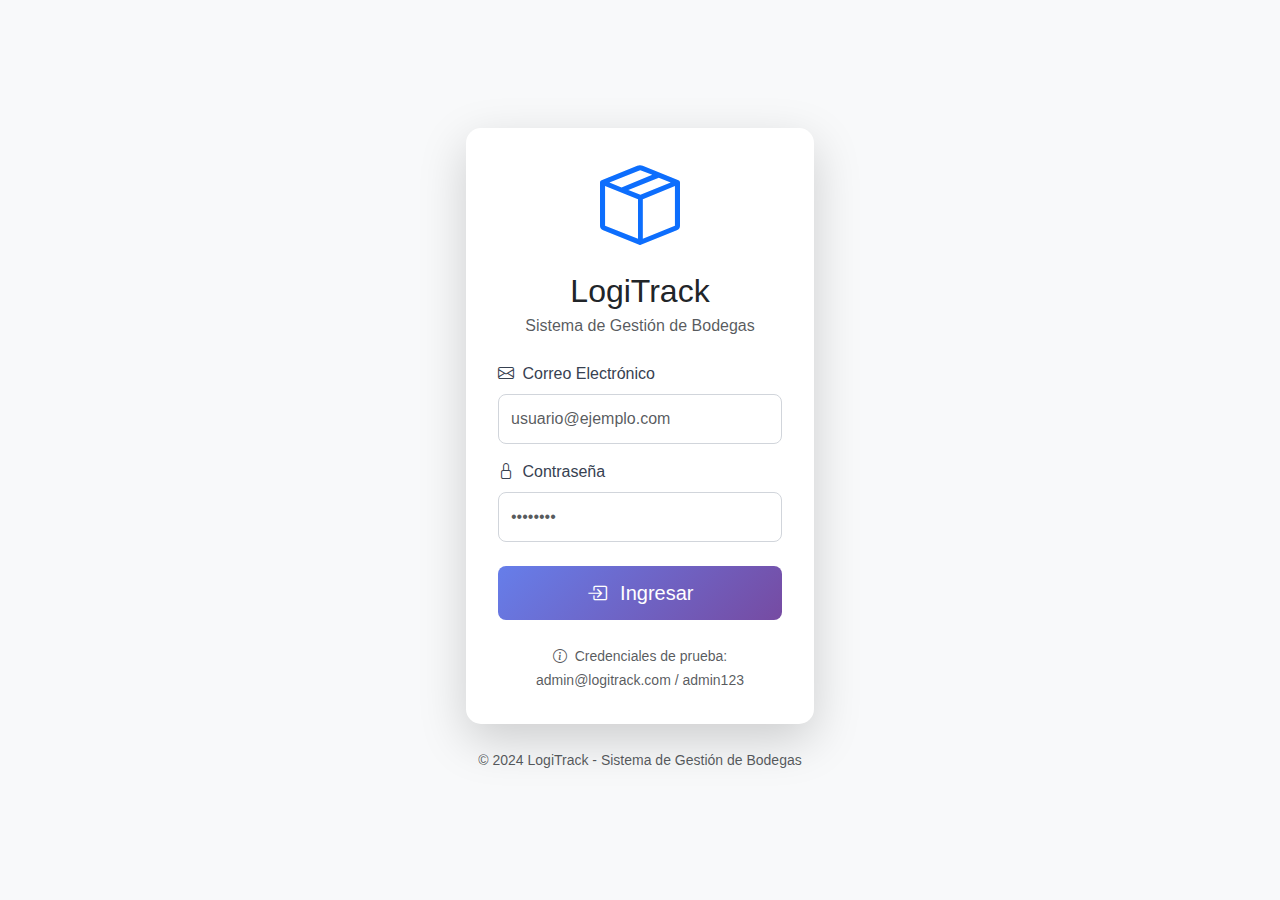
<file: logitrack-frontend/index.html>
<!DOCTYPE html>
<html lang="es">
<head>
    <meta charset="UTF-8">
    <meta name="viewport" content="width=device-width, initial-scale=1.0">
    <title>Login - LogiTrack</title>
    
    <!-- Bootstrap CSS -->
    <link href="https://cdn.jsdelivr.net/npm/bootstrap@5.3.0/dist/css/bootstrap.min.css" rel="stylesheet">
    
    <!-- Bootstrap Icons -->
    <link rel="stylesheet" href="https://cdn.jsdelivr.net/npm/bootstrap-icons@1.11.0/font/bootstrap-icons.css">
    
    <!-- Custom CSS -->
    <link rel="stylesheet" href="css/style.css">
</head>
<body>
    
    <!-- Contenedor principal de login -->
    <div class="container min-vh-100 d-flex align-items-center justify-content-center">
        <div class="row w-100">
            <div class="col-md-6 col-lg-4 mx-auto">
                
                <!-- Card de Login -->
                <div class="card shadow-lg">
                    <div class="card-body">
                        
                        <!-- Logo y título -->
                        <div class="text-center mb-4">
                            <i class="bi bi-box-seam display-1 text-primary"></i>
                            <h2 class="mt-3 mb-1">LogiTrack</h2>
                            <p class="text-muted">Sistema de Gestión de Bodegas</p>
                        </div>

                        <!-- Alerta de errores/éxito (oculta por defecto) -->
                        <div id="alertError" class="alert alert-danger d-none" role="alert" style="display: none;">
                            <span id="errorMessage"></span>
                        </div>

                        <!-- Formulario de login -->
                        <form id="loginForm">
                            
                            <!-- Campo Email -->
                            <div class="mb-3">
                                <label for="email" class="form-label">
                                    <i class="bi bi-envelope me-1"></i>
                                    Correo Electrónico
                                </label>
                                <input 
                                    type="email" 
                                    class="form-control" 
                                    id="email" 
                                    placeholder="usuario@ejemplo.com"
                                    required
                                    autocomplete="email">
                            </div>

                            <!-- Campo Contraseña -->
                            <div class="mb-4">
                                <label for="password" class="form-label">
                                    <i class="bi bi-lock me-1"></i>
                                    Contraseña
                                </label>
                                <input 
                                    type="password" 
                                    class="form-control" 
                                    id="password" 
                                    placeholder="••••••••"
                                    required
                                    autocomplete="current-password">
                            </div>

                            <!-- Botón de login -->
                            <div class="d-grid">
                                <button type="submit" id="btnLogin" class="btn btn-primary btn-lg">
                                    <i class="bi bi-box-arrow-in-right me-2"></i>
                                    Ingresar
                                </button>
                            </div>

                        </form>

                        <!-- Información adicional -->
                        <div class="text-center mt-4">
                            <small class="text-muted">
                                <i class="bi bi-info-circle me-1"></i>
                                Credenciales de prueba: admin@logitrack.com / admin123
                            </small>
                        </div>

                    </div>
                </div>

                <!-- Footer -->
                <div class="text-center mt-4">
                    <small class="text-muted">
                        © 2024 LogiTrack - Sistema de Gestión de Bodegas
                    </small>
                </div>

            </div>
        </div>
    </div>

    <!-- Bootstrap JS -->
    <script src="https://cdn.jsdelivr.net/npm/bootstrap@5.3.0/dist/js/bootstrap.bundle.min.js"></script>
    
    <!-- API y funciones de autenticación -->
    <script src="js/api.js"></script>
    <script src="js/auth.js"></script>

</body>
</html>
</file>
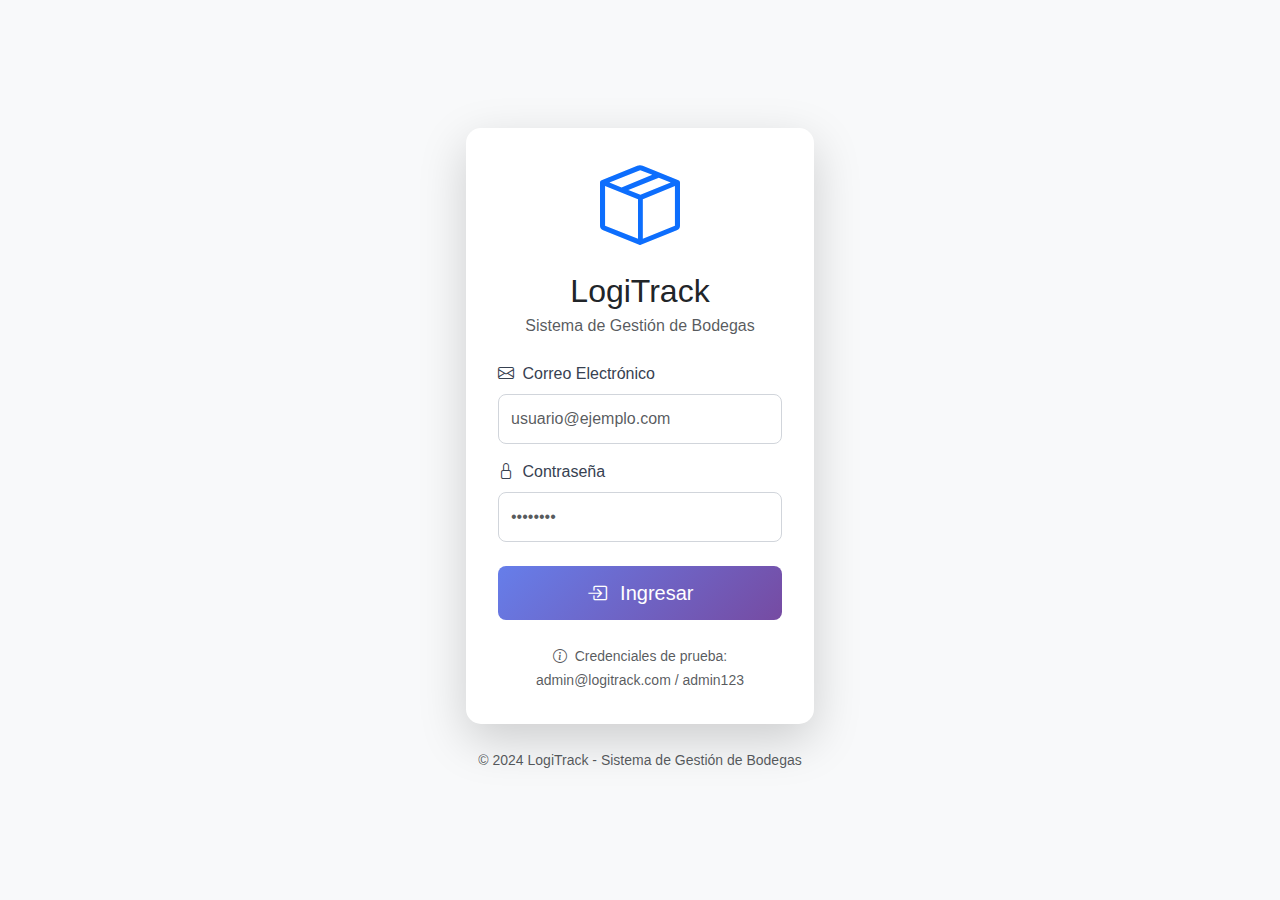
<file: logitrack-frontend/bodegas.html>
<!DOCTYPE html>
<html lang="es">
<head>
    <meta charset="UTF-8">
    <meta name="viewport" content="width=device-width, initial-scale=1.0">
    <title>Bodegas - LogiTrack</title>
    
    <!-- Bootstrap CSS -->
    <link href="https://cdn.jsdelivr.net/npm/bootstrap@5.3.0/dist/css/bootstrap.min.css" rel="stylesheet">
    
    <!-- Bootstrap Icons -->
    <link rel="stylesheet" href="https://cdn.jsdelivr.net/npm/bootstrap-icons@1.11.0/font/bootstrap-icons.css">
    
    <!-- Custom CSS -->
    <link rel="stylesheet" href="css/style.css">
</head>
<body>

    <!-- Navbar -->
    <nav class="navbar navbar-expand-lg navbar-dark">
        <div class="container-fluid">
            <a class="navbar-brand" href="dashboard.html">
                <i class="bi bi-box-seam me-2"></i>
                LogiTrack
            </a>
            <button class="navbar-toggler" type="button" data-bs-toggle="collapse" data-bs-target="#navbarNav">
                <span class="navbar-toggler-icon"></span>
            </button>
            <div class="collapse navbar-collapse" id="navbarNav">
                <ul class="navbar-nav me-auto">
                    <li class="nav-item">
                        <a class="nav-link" href="dashboard.html">
                            <i class="bi bi-speedometer2 me-1"></i>Dashboard
                        </a>
                    </li>
                    <li class="nav-item">
                        <a class="nav-link" href="bodegas.html">
                            <i class="bi bi-building me-1"></i>Bodegas
                        </a>
                    </li>
                    <li class="nav-item">
                        <a class="nav-link" href="productos.html">
                            <i class="bi bi-box me-1"></i>Productos
                        </a>
                    </li>
                    <li class="nav-item">
                        <a class="nav-link" href="movimientos.html">
                            <i class="bi bi-arrow-left-right me-1"></i>Movimientos
                        </a>
                    </li>
                </ul>
                <ul class="navbar-nav">
                    <li class="nav-item dropdown">
                        <a class="nav-link dropdown-toggle" href="#" role="button" data-bs-toggle="dropdown">
                            <i class="bi bi-person-circle me-1"></i>
                            <span id="userName">Usuario</span>
                        </a>
                        <ul class="dropdown-menu dropdown-menu-end">
                            <li>
                                <span class="dropdown-item-text">
                                    <small class="text-muted" id="userEmail">usuario@ejemplo.com</small>
                                </span>
                            </li>
                            <li><hr class="dropdown-divider"></li>
                            <li>
                                <a class="dropdown-item text-danger" href="#" onclick="logout()">
                                    <i class="bi bi-box-arrow-right me-2"></i>Cerrar Sesión
                                </a>
                            </li>
                        </ul>
                    </li>
                </ul>
            </div>
        </div>
    </nav>

    <!-- Contenido principal -->
    <div class="container-fluid mt-4">
        
        <!-- Encabezado -->
        <div class="row mb-4">
            <div class="col-md-6">
                <h2 class="mb-1">
                    <i class="bi bi-building me-2"></i>
                    Gestión de Bodegas
                </h2>
                <p class="text-muted">Administra las bodegas del sistema</p>
            </div>
            <div class="col-md-6 text-md-end">
                <button class="btn btn-primary" data-bs-toggle="modal" data-bs-target="#modalBodega" onclick="openCreateModal()">
                    <i class="bi bi-plus-circle me-2"></i>
                    Nueva Bodega
                </button>
            </div>
        </div>

        <!-- Contenedor de alertas -->
        <div id="alertContainer"></div>

        <!-- Tabla de bodegas -->
        <div class="row">
            <div class="col-12">
                <div class="table-container">
                    <div id="tableContainer">
                        <!-- Se llenará con JavaScript -->
                    </div>
                </div>
            </div>
        </div>

    </div>

    <!-- Modal para Crear/Editar Bodega -->
    <div class="modal fade" id="modalBodega" tabindex="-1">
        <div class="modal-dialog">
            <div class="modal-content">
                <div class="modal-header">
                    <h5 class="modal-title" id="modalTitle">
                        <i class="bi bi-building me-2"></i>
                        Nueva Bodega
                    </h5>
                    <button type="button" class="btn-close btn-close-white" data-bs-dismiss="modal"></button>
                </div>
                <div class="modal-body">
                    <form id="formBodega">
                        <input type="hidden" id="bodegaId">
                        
                        <!-- Nombre -->
                        <div class="mb-3">
                            <label for="nombre" class="form-label">Nombre *</label>
                            <input type="text" class="form-control" id="nombre" required placeholder="Ej: Bodega Principal">
                        </div>

                        <!-- Ubicación -->
                        <div class="mb-3">
                            <label for="ubicacion" class="form-label">Ubicación *</label>
                            <input type="text" class="form-control" id="ubicacion" required placeholder="Ej: Calle 123 #45-67">
                        </div>

                        <!-- Capacidad Máxima -->
                        <div class="mb-3">
                            <label for="capacidadMaxima" class="form-label">Capacidad Máxima *</label>
                            <input type="number" class="form-control" id="capacidadMaxima" required min="1" placeholder="Ej: 1000">
                            <small class="text-muted">Cantidad máxima de productos</small>
                        </div>

                        <!-- Descripción -->
                        <div class="mb-3">
                            <label for="descripcion" class="form-label">Descripción</label>
                            <textarea class="form-control" id="descripcion" rows="3" placeholder="Descripción de la bodega (opcional)"></textarea>
                        </div>

                        <!-- Estado (solo en edición) -->
                        <div class="mb-3" id="estadoContainer" style="display: none;">
                            <label for="activo" class="form-label">Estado</label>
                            <select class="form-select" id="activo">
                                <option value="true">Activo</option>
                                <option value="false">Inactivo</option>
                            </select>
                        </div>

                    </form>
                </div>
                <div class="modal-footer">
                    <button type="button" class="btn btn-secondary" data-bs-dismiss="modal">
                        <i class="bi bi-x-circle me-2"></i>
                        Cancelar
                    </button>
                    <button type="button" class="btn btn-primary" id="btnGuardar" onclick="saveBodega()">
                        <i class="bi bi-check-circle me-2"></i>
                        Guardar
                    </button>
                </div>
            </div>
        </div>
    </div>

    <!-- Bootstrap JS -->
    <script src="https://cdn.jsdelivr.net/npm/bootstrap@5.3.0/dist/js/bootstrap.bundle.min.js"></script>
    
    <!-- Scripts personalizados -->
    <script src="js/api.js"></script>
    <script src="js/main.js"></script>
    
    <!-- Script de bodegas -->
    <script>
        // ============================================
        // BODEGAS - LÓGICA PRINCIPAL
        // ============================================

        let modalBodega;
        let editingId = null;

        document.addEventListener('DOMContentLoaded', () => {
            // Inicializar modal
            modalBodega = new bootstrap.Modal(document.getElementById('modalBodega'));
            
            // Cargar bodegas
            loadBodegas();
        });

        // ============================================
        // CARGAR BODEGAS
        // ============================================

        async function loadBodegas() {
            const container = document.getElementById('tableContainer');
            
            try {
                showLoading('tableContainer');
                
                const bodegas = await bodegasAPI.getAll();
                
                if (bodegas.length === 0) {
                    showNoData('tableContainer', 'No hay bodegas registradas');
                    return;
                }

                let html = `
                    <div class="table-responsive">
                        <table class="table table-hover">
                            <thead>
                                <tr>
                                    <th>ID</th>
                                    <th>Nombre</th>
                                    <th>Ubicación</th>
                                    <th>Capacidad</th>
                                    <th>Descripción</th>
                                    <th>Estado</th>
                                    <th>Acciones</th>
                                </tr>
                            </thead>
                            <tbody>
                `;

                bodegas.forEach(bodega => {
                    html += `
                        <tr>
                            <td><strong>#${bodega.id}</strong></td>
                            <td><strong>${bodega.nombre}</strong></td>
                            <td><small>${bodega.ubicacion}</small></td>
                            <td>${formatNumber(bodega.capacidadMaxima)}</td>
                            <td><small>${truncateText(bodega.descripcion || 'Sin descripción', 50)}</small></td>
                            <td>
                                ${bodega.activo 
                                    ? '<span class="badge badge-success">Activo</span>' 
                                    : '<span class="badge badge-danger">Inactivo</span>'}
                            </td>
                            <td>
                                <button class="btn btn-sm btn-info" onclick="openEditModal(${bodega.id})" title="Editar">
                                    <i class="bi bi-pencil"></i>
                                </button>
                                <button class="btn btn-sm btn-danger" onclick="deleteBodega(${bodega.id}, '${bodega.nombre}')" title="Eliminar">
                                    <i class="bi bi-trash"></i>
                                </button>
                            </td>
                        </tr>
                    `;
                });

                html += `
                            </tbody>
                        </table>
                    </div>
                `;

                container.innerHTML = html;

            } catch (error) {
                console.error('Error cargando bodegas:', error);
                showErrorAlert('Error al cargar las bodegas');
            }
        }

        // ============================================
        // ABRIR MODAL CREAR
        // ============================================

        function openCreateModal() {
            editingId = null;
            document.getElementById('modalTitle').innerHTML = '<i class="bi bi-building me-2"></i>Nueva Bodega';
            document.getElementById('formBodega').reset();
            document.getElementById('bodegaId').value = '';
            document.getElementById('estadoContainer').style.display = 'none';
        }

        // ============================================
        // ABRIR MODAL EDITAR
        // ============================================

        async function openEditModal(id) {
            try {
                editingId = id;
                
                const bodega = await bodegasAPI.getById(id);
                
                document.getElementById('modalTitle').innerHTML = '<i class="bi bi-pencil me-2"></i>Editar Bodega';
                document.getElementById('bodegaId').value = bodega.id;
                document.getElementById('nombre').value = bodega.nombre;
                document.getElementById('ubicacion').value = bodega.ubicacion;
                document.getElementById('capacidadMaxima').value = bodega.capacidadMaxima;
                document.getElementById('descripcion').value = bodega.descripcion || '';
                document.getElementById('activo').value = bodega.activo.toString();
                document.getElementById('estadoContainer').style.display = 'block';
                
                modalBodega.show();
                
            } catch (error) {
                console.error('Error cargando bodega:', error);
                showErrorAlert('Error al cargar la bodega');
            }
        }

        // ============================================
        // GUARDAR BODEGA
        // ============================================

        async function saveBodega() {
            const form = document.getElementById('formBodega');
            
            if (!form.checkValidity()) {
                form.reportValidity();
                return;
            }

            const bodega = {
                nombre: document.getElementById('nombre').value.trim(),
                ubicacion: document.getElementById('ubicacion').value.trim(),
                capacidadMaxima: parseInt(document.getElementById('capacidadMaxima').value),
                descripcion: document.getElementById('descripcion').value.trim() || null,
                activo: editingId ? document.getElementById('activo').value === 'true' : true
            };

            try {
                showButtonLoading('btnGuardar', 'Guardando...');

                if (editingId) {
                    await bodegasAPI.update(editingId, bodega);
                    showSuccessAlert('Bodega actualizada exitosamente');
                } else {
                    await bodegasAPI.create(bodega);
                    showSuccessAlert('Bodega creada exitosamente');
                }

                modalBodega.hide();
                form.reset();
                await loadBodegas();

            } catch (error) {
                console.error('Error guardando bodega:', error);
                showErrorAlert(error.message || 'Error al guardar la bodega');
            } finally {
                hideButtonLoading('btnGuardar');
            }
        }

        // ============================================
        // ELIMINAR BODEGA
        // ============================================

        async function deleteBodega(id, nombre) {
            if (!confirmDelete(nombre)) {
                return;
            }

            try {
                await bodegasAPI.delete(id);
                showSuccessAlert('Bodega eliminada exitosamente');
                await loadBodegas();
                
            } catch (error) {
                console.error('Error eliminando bodega:', error);
                showErrorAlert(error.message || 'Error al eliminar la bodega');
            }
        }

    </script>

</body>
</html>
</file>
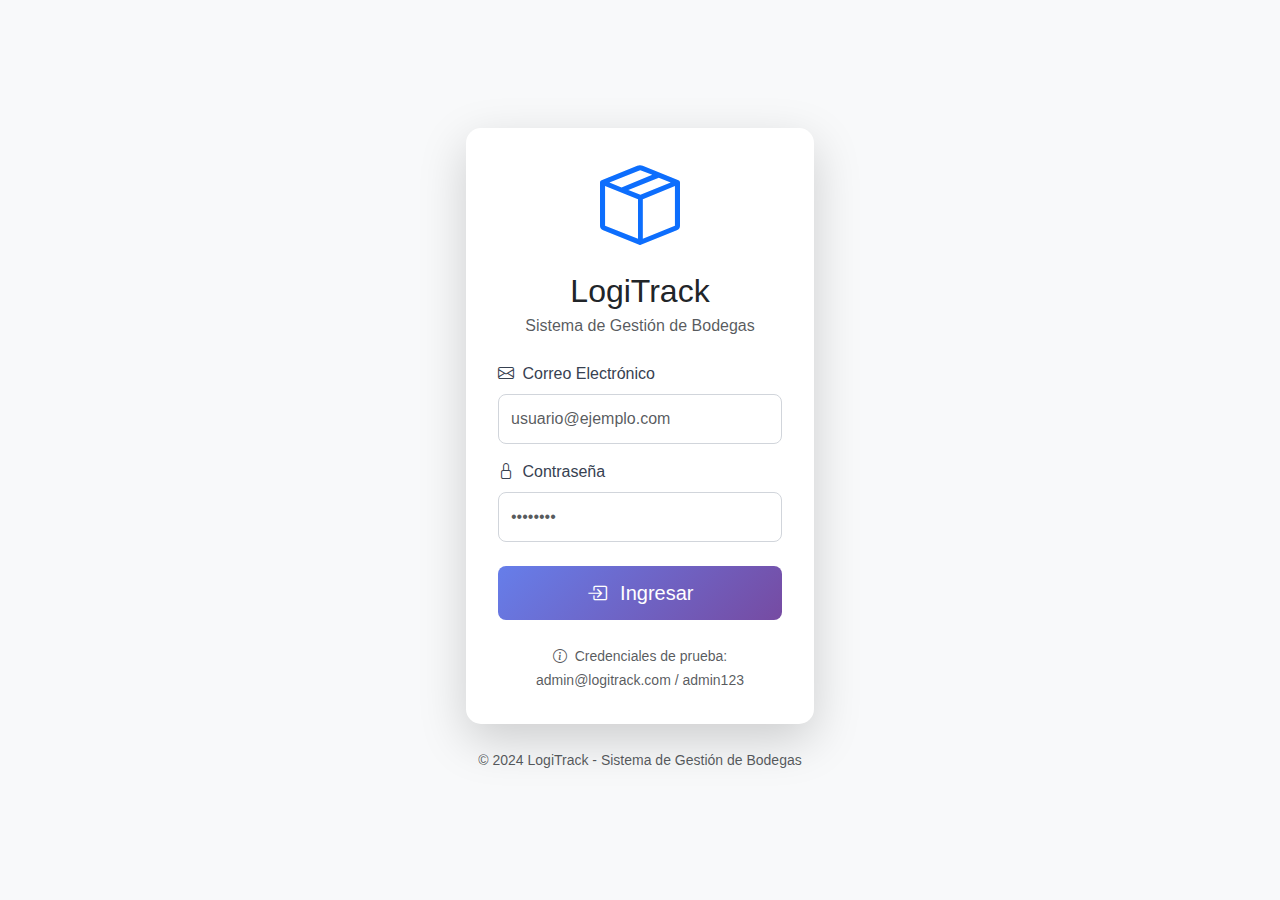
<file: logitrack-frontend/dashboard.html>
<!DOCTYPE html>
<html lang="es">
<head>
    <meta charset="UTF-8">
    <meta name="viewport" content="width=device-width, initial-scale=1.0">
    <title>Dashboard - LogiTrack</title>
    
    <!-- Bootstrap CSS -->
    <link href="https://cdn.jsdelivr.net/npm/bootstrap@5.3.0/dist/css/bootstrap.min.css" rel="stylesheet">
    
    <!-- Bootstrap Icons -->
    <link rel="stylesheet" href="https://cdn.jsdelivr.net/npm/bootstrap-icons@1.11.0/font/bootstrap-icons.css">
    
    <!-- Custom CSS -->
    <link rel="stylesheet" href="css/style.css">
</head>
<body>

    <!-- Navbar -->
    <nav class="navbar navbar-expand-lg navbar-dark">
        <div class="container-fluid">
            <!-- Logo -->
            <a class="navbar-brand" href="dashboard.html">
                <i class="bi bi-box-seam me-2"></i>
                LogiTrack
            </a>

            <!-- Botón para móvil -->
            <button class="navbar-toggler" type="button" data-bs-toggle="collapse" data-bs-target="#navbarNav">
                <span class="navbar-toggler-icon"></span>
            </button>

            <!-- Links de navegación -->
            <div class="collapse navbar-collapse" id="navbarNav">
                <ul class="navbar-nav me-auto">
                    <li class="nav-item">
                        <a class="nav-link" href="dashboard.html">
                            <i class="bi bi-speedometer2 me-1"></i>Dashboard
                        </a>
                    </li>
                    <li class="nav-item">
                        <a class="nav-link" href="bodegas.html">
                            <i class="bi bi-building me-1"></i>Bodegas
                        </a>
                    </li>
                    <li class="nav-item">
                        <a class="nav-link" href="productos.html">
                            <i class="bi bi-box me-1"></i>Productos
                        </a>
                    </li>
                    <li class="nav-item">
                        <a class="nav-link" href="movimientos.html">
                            <i class="bi bi-arrow-left-right me-1"></i>Movimientos
                        </a>
                    </li>
                </ul>

                <!-- Usuario y logout -->
                <ul class="navbar-nav">
                    <li class="nav-item dropdown">
                        <a class="nav-link dropdown-toggle" href="#" role="button" data-bs-toggle="dropdown">
                            <i class="bi bi-person-circle me-1"></i>
                            <span id="userName">Usuario</span>
                        </a>
                        <ul class="dropdown-menu dropdown-menu-end">
                            <li>
                                <span class="dropdown-item-text">
                                    <small class="text-muted" id="userEmail">usuario@ejemplo.com</small>
                                </span>
                            </li>
                            <li><hr class="dropdown-divider"></li>
                            <li>
                                <a class="dropdown-item text-danger" href="#" onclick="logout()">
                                    <i class="bi bi-box-arrow-right me-2"></i>Cerrar Sesión
                                </a>
                            </li>
                        </ul>
                    </li>
                </ul>
            </div>
        </div>
    </nav>

    <!-- Contenido principal -->
    <div class="container-fluid mt-4">
        
        <!-- Encabezado -->
        <div class="row mb-4">
            <div class="col-12">
                <h2 class="mb-1">
                    <i class="bi bi-speedometer2 me-2"></i>
                    Dashboard
                </h2>
                <p class="text-muted">Resumen general del sistema</p>
            </div>
        </div>

        <!-- Contenedor de alertas -->
        <div id="alertContainer"></div>

        <!-- Cards de estadísticas -->
        <div class="row">
            
            <!-- Total Bodegas -->
            <div class="col-md-6 col-lg-3 mb-4">
                <div class="stat-card">
                    <div class="d-flex justify-content-between align-items-start">
                        <div>
                            <p class="mb-1">Total Bodegas</p>
                            <h3 class="text-primary" id="totalBodegas">
                                <span class="spinner-border spinner-border-sm"></span>
                            </h3>
                            <small class="text-muted">Bodegas registradas</small>
                        </div>
                        <i class="bi bi-building text-primary"></i>
                    </div>
                </div>
            </div>

            <!-- Total Productos -->
            <div class="col-md-6 col-lg-3 mb-4">
                <div class="stat-card" style="border-left-color: var(--success-color);">
                    <div class="d-flex justify-content-between align-items-start">
                        <div>
                            <p class="mb-1">Total Productos</p>
                            <h3 class="text-success" id="totalProductos">
                                <span class="spinner-border spinner-border-sm"></span>
                            </h3>
                            <small class="text-muted">Productos en catálogo</small>
                        </div>
                        <i class="bi bi-box text-success"></i>
                    </div>
                </div>
            </div>

            <!-- Stock Bajo -->
            <div class="col-md-6 col-lg-3 mb-4">
                <div class="stat-card" style="border-left-color: var(--warning-color);">
                    <div class="d-flex justify-content-between align-items-start">
                        <div>
                            <p class="mb-1">Stock Bajo</p>
                            <h3 class="text-warning" id="stockBajo">
                                <span class="spinner-border spinner-border-sm"></span>
                            </h3>
                            <small class="text-muted">Productos con poco stock</small>
                        </div>
                        <i class="bi bi-exclamation-triangle text-warning"></i>
                    </div>
                </div>
            </div>

            <!-- Total Movimientos -->
            <div class="col-md-6 col-lg-3 mb-4">
                <div class="stat-card" style="border-left-color: var(--info-color);">
                    <div class="d-flex justify-content-between align-items-start">
                        <div>
                            <p class="mb-1">Movimientos Hoy</p>
                            <h3 class="text-info" id="movimientosHoy">
                                <span class="spinner-border spinner-border-sm"></span>
                            </h3>
                            <small class="text-muted">Entradas y salidas</small>
                        </div>
                        <i class="bi bi-arrow-left-right text-info"></i>
                    </div>
                </div>
            </div>

        </div>

        <!-- Últimos movimientos -->
        <div class="row mt-4">
            <div class="col-12">
                <div class="table-container">
                    <div class="d-flex justify-content-between align-items-center mb-3">
                        <h5 class="mb-0">
                            <i class="bi bi-clock-history me-2"></i>
                            Últimos Movimientos
                        </h5>
                        <a href="movimientos.html" class="btn btn-sm btn-primary">
                            Ver todos
                            <i class="bi bi-arrow-right ms-1"></i>
                        </a>
                    </div>

                    <!-- Tabla de movimientos -->
                    <div id="tableContainer">
                        <!-- Se llenará con JavaScript -->
                    </div>
                </div>
            </div>
        </div>

        <!-- Productos con stock bajo -->
        <div class="row mt-4 mb-4">
            <div class="col-12">
                <div class="table-container">
                    <div class="d-flex justify-content-between align-items-center mb-3">
                        <h5 class="mb-0">
                            <i class="bi bi-exclamation-triangle me-2"></i>
                            Productos con Stock Bajo
                        </h5>
                        <a href="productos.html" class="btn btn-sm btn-warning">
                            Ver todos
                            <i class="bi bi-arrow-right ms-1"></i>
                        </a>
                    </div>

                    <!-- Tabla de productos -->
                    <div id="stockBajoContainer">
                        <!-- Se llenará con JavaScript -->
                    </div>
                </div>
            </div>
        </div>

    </div>

    <!-- Bootstrap JS -->
    <script src="https://cdn.jsdelivr.net/npm/bootstrap@5.3.0/dist/js/bootstrap.bundle.min.js"></script>
    
    <!-- Scripts personalizados -->
    <script src="js/api.js"></script>
    <script src="js/main.js"></script>
    
    <!-- Script del dashboard -->
    <script>
    // ============================================
    // DASHBOARD - LÓGICA PRINCIPAL
    // ============================================

    document.addEventListener('DOMContentLoaded', async () => {
        
        // Cargar estadísticas
        await loadStats();
        
        // Cargar últimos movimientos
        await loadRecentMovements();
        
        // Cargar productos con stock bajo
        await loadLowStock();
    });

    // ============================================
    // CARGAR ESTADÍSTICAS
    // ============================================

    async function loadStats() {
        try {
            // Cargar bodegas
            const bodegas = await bodegasAPI.getAll();
            document.getElementById('totalBodegas').textContent = bodegas.length;

            // Cargar productos
            const productos = await productosAPI.getAll();
            document.getElementById('totalProductos').textContent = productos.length;

            // Cargar productos con stock bajo (stock <= 50)
            const stockBajo = productos.filter(p => p.stock <= 50);
            document.getElementById('stockBajo').textContent = stockBajo.length;

            // Cargar movimientos (todos por ahora)
            const movimientos = await movimientosAPI.getAll();
            document.getElementById('movimientosHoy').textContent = movimientos.length;

        } catch (error) {
            console.error('Error cargando estadísticas:', error);
            document.getElementById('totalBodegas').textContent = '0';
            document.getElementById('totalProductos').textContent = '0';
            document.getElementById('stockBajo').textContent = '0';
            document.getElementById('movimientosHoy').textContent = '0';
        }
    }

    // ============================================
    // CARGAR ÚLTIMOS MOVIMIENTOS
    // ============================================

    async function loadRecentMovements() {
        const container = document.getElementById('tableContainer');
        
        try {
            const movimientos = await movimientosAPI.getAll();
            
            if (movimientos.length === 0) {
                showNoData('tableContainer', 'No hay movimientos registrados');
                return;
            }

            // Mostrar solo los últimos 5
            const ultimos = movimientos.slice(0, 5);

            let html = `
                <div class="table-responsive">
                    <table class="table table-hover">
                        <thead>
                            <tr>
                                <th>Tipo</th>
                                <th>Producto</th>
                                <th>Cantidad</th>
                                <th>Fecha</th>
                                <th>Observaciones</th>
                            </tr>
                        </thead>
                        <tbody>
            `;

            ultimos.forEach(mov => {
                const tipoBadge = getTipoBadge(mov.tipoMovimiento || mov.tipo_movimiento);
                html += `
                    <tr>
                        <td>${tipoBadge}</td>
                        <td>${mov.producto?.nombre || 'Producto ID: ' + mov.producto_id}</td>
                        <td><strong>${formatNumber(mov.cantidad)}</strong></td>
                        <td><small>${formatDate(mov.fecha)}</small></td>
                        <td><small>${mov.observaciones || 'Sin observaciones'}</small></td>
                    </tr>
                `;
            });

            html += `
                        </tbody>
                    </table>
                </div>
            `;

            container.innerHTML = html;

        } catch (error) {
            console.error('Error cargando movimientos:', error);
            container.innerHTML = `
                <div class="alert alert-danger">
                    Error al cargar los movimientos: ${error.message}
                </div>
            `;
        }
    }

    // ============================================
    // CARGAR PRODUCTOS CON STOCK BAJO
    // ============================================

    async function loadLowStock() {
        const container = document.getElementById('stockBajoContainer');
        
        try {
            const productos = await productosAPI.getAll();
            
            // Filtrar productos con stock bajo (<=50)
            const stockBajo = productos.filter(p => p.stock <= 50);
            
            if (stockBajo.length === 0) {
                showNoData('stockBajoContainer', 'No hay productos con stock bajo');
                return;
            }

            let html = `
                <div class="table-responsive">
                    <table class="table table-hover">
                        <thead>
                            <tr>
                                <th>Producto</th>
                                <th>Categoría</th>
                                <th>Stock Actual</th>
                                <th>Precio</th>
                                <th>Estado</th>
                            </tr>
                        </thead>
                        <tbody>
            `;

            stockBajo.forEach(prod => {
                html += `
                    <tr>
                        <td><strong>${prod.nombre}</strong></td>
                        <td>${prod.categoria || 'Sin categoría'}</td>
                        <td><span class="badge badge-warning">${formatNumber(prod.stock)}</span></td>
                        <td>${formatCurrency(prod.precio)}</td>
                        <td>
                            ${prod.activo 
                                ? '<span class="badge badge-success">Activo</span>' 
                                : '<span class="badge badge-danger">Inactivo</span>'}
                        </td>
                    </tr>
                `;
            });

            html += `
                        </tbody>
                    </table>
                </div>
            `;

            container.innerHTML = html;

        } catch (error) {
            console.error('Error cargando productos con stock bajo:', error);
            container.innerHTML = `
                <div class="alert alert-danger">
                    Error al cargar los productos: ${error.message}
                </div>
            `;
        }
    }

    // ============================================
    // FUNCIONES AUXILIARES
    // ============================================

    function getTipoBadge(tipo) {
        const badges = {
            'ENTRADA': '<span class="badge badge-success">Entrada</span>',
            'SALIDA': '<span class="badge badge-danger">Salida</span>',
            'TRANSFERENCIA': '<span class="badge badge-info">Transferencia</span>'
        };
        return badges[tipo] || tipo;
    }
    </script>

</body>
</html>
</file>
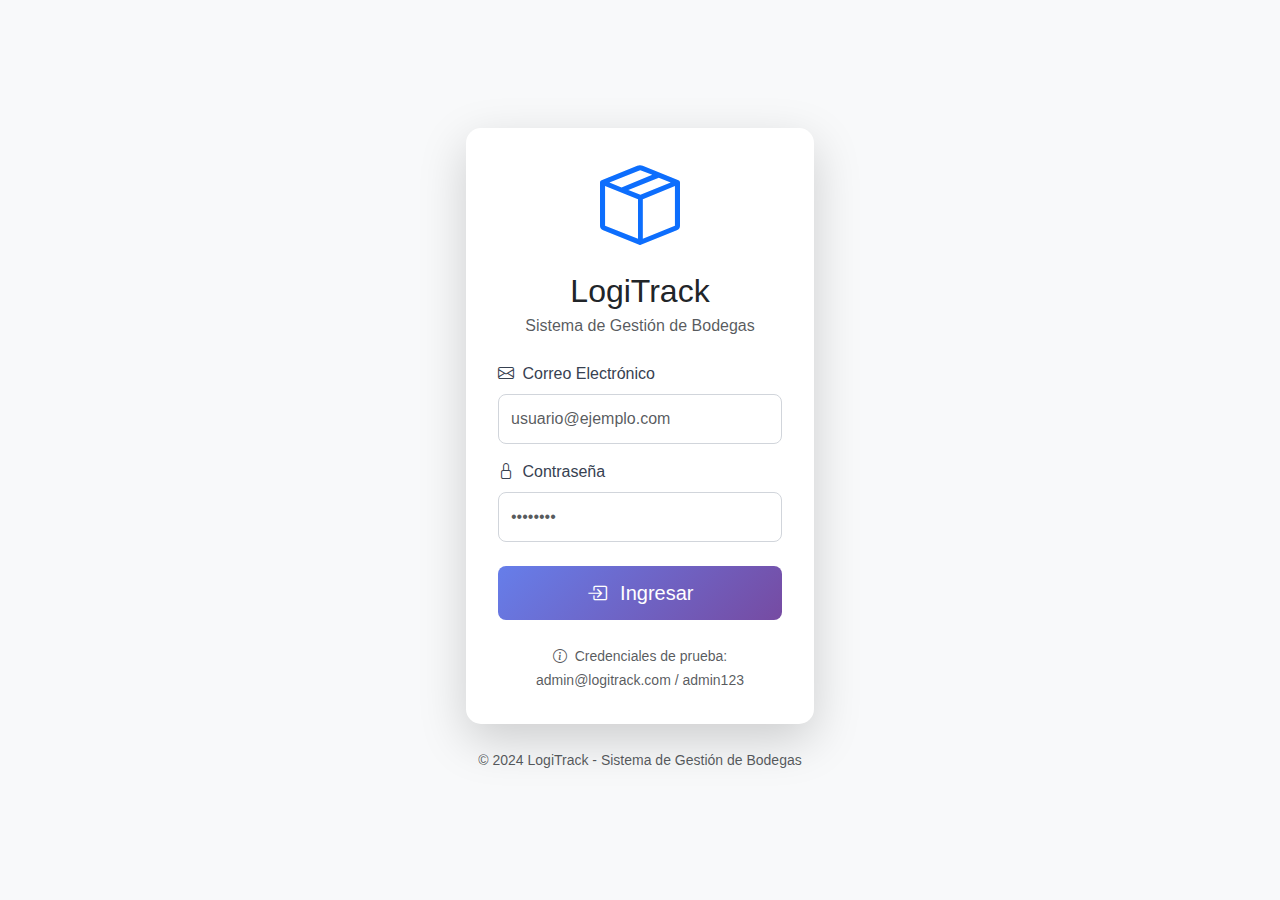
<file: logitrack-frontend/movimientos.html>
<!DOCTYPE html>
<html lang="es">
<head>
    <meta charset="UTF-8">
    <meta name="viewport" content="width=device-width, initial-scale=1.0">
    <title>Movimientos - LogiTrack</title>
    
    <!-- Bootstrap CSS -->
    <link href="https://cdn.jsdelivr.net/npm/bootstrap@5.3.0/dist/css/bootstrap.min.css" rel="stylesheet">
    
    <!-- Bootstrap Icons -->
    <link rel="stylesheet" href="https://cdn.jsdelivr.net/npm/bootstrap-icons@1.11.0/font/bootstrap-icons.css">
    
    <!-- Custom CSS -->
    <link rel="stylesheet" href="css/style.css">
</head>
<body>

    <!-- Navbar -->
    <nav class="navbar navbar-expand-lg navbar-dark">
        <div class="container-fluid">
            <a class="navbar-brand" href="dashboard.html">
                <i class="bi bi-box-seam me-2"></i>
                LogiTrack
            </a>
            <button class="navbar-toggler" type="button" data-bs-toggle="collapse" data-bs-target="#navbarNav">
                <span class="navbar-toggler-icon"></span>
            </button>
            <div class="collapse navbar-collapse" id="navbarNav">
                <ul class="navbar-nav me-auto">
                    <li class="nav-item">
                        <a class="nav-link" href="dashboard.html">
                            <i class="bi bi-speedometer2 me-1"></i>Dashboard
                        </a>
                    </li>
                    <li class="nav-item">
                        <a class="nav-link" href="bodegas.html">
                            <i class="bi bi-building me-1"></i>Bodegas
                        </a>
                    </li>
                    <li class="nav-item">
                        <a class="nav-link" href="productos.html">
                            <i class="bi bi-box me-1"></i>Productos
                        </a>
                    </li>
                    <li class="nav-item">
                        <a class="nav-link" href="movimientos.html">
                            <i class="bi bi-arrow-left-right me-1"></i>Movimientos
                        </a>
                    </li>
                </ul>
                <ul class="navbar-nav">
                    <li class="nav-item dropdown">
                        <a class="nav-link dropdown-toggle" href="#" role="button" data-bs-toggle="dropdown">
                            <i class="bi bi-person-circle me-1"></i>
                            <span id="userName">Usuario</span>
                        </a>
                        <ul class="dropdown-menu dropdown-menu-end">
                            <li>
                                <span class="dropdown-item-text">
                                    <small class="text-muted" id="userEmail">usuario@ejemplo.com</small>
                                </span>
                            </li>
                            <li><hr class="dropdown-divider"></li>
                            <li>
                                <a class="dropdown-item text-danger" href="#" onclick="logout()">
                                    <i class="bi bi-box-arrow-right me-2"></i>Cerrar Sesión
                                </a>
                            </li>
                        </ul>
                    </li>
                </ul>
            </div>
        </div>
    </nav>

    <!-- Contenido principal -->
    <div class="container-fluid mt-4">
        
        <!-- Encabezado -->
        <div class="row mb-4">
            <div class="col-md-6">
                <h2 class="mb-1">
                    <i class="bi bi-arrow-left-right me-2"></i>
                    Gestión de Movimientos
                </h2>
                <p class="text-muted">Registra entradas, salidas y transferencias</p>
            </div>
            <div class="col-md-6 text-md-end">
                <button class="btn btn-primary" data-bs-toggle="modal" data-bs-target="#modalMovimiento" onclick="openCreateModal()">
                    <i class="bi bi-plus-circle me-2"></i>
                    Nuevo Movimiento
                </button>
            </div>
        </div>

        <!-- Contenedor de alertas -->
        <div id="alertContainer"></div>

        <!-- Filtros -->
        <div class="row mb-3">
            <div class="col-md-3">
                <select class="form-select" id="filterTipo" onchange="filterMovimientos()">
                    <option value="">Todos los tipos</option>
                    <option value="ENTRADA">Entradas</option>
                    <option value="SALIDA">Salidas</option>
                    <option value="TRANSFERENCIA">Transferencias</option>
                </select>
            </div>
            <div class="col-md-3">
                <select class="form-select" id="filterBodega" onchange="filterMovimientos()">
                    <option value="">Todas las bodegas</option>
                    <!-- Se llenará dinámicamente -->
                </select>
            </div>
            <div class="col-md-3">
                <input type="date" class="form-control" id="filterFecha" onchange="filterMovimientos()">
            </div>
            <div class="col-md-3">
                <button class="btn btn-secondary w-100" onclick="clearFilters()">
                    <i class="bi bi-x-circle me-2"></i>
                    Limpiar Filtros
                </button>
            </div>
        </div>

        <!-- Tabla de movimientos -->
        <div class="row">
            <div class="col-12">
                <div class="table-container">
                    <div id="tableContainer">
                        <!-- Se llenará con JavaScript -->
                    </div>
                </div>
            </div>
        </div>

    </div>

    <!-- Modal para Crear Movimiento -->
    <div class="modal fade" id="modalMovimiento" tabindex="-1">
        <div class="modal-dialog modal-lg">
            <div class="modal-content">
                <div class="modal-header">
                    <h5 class="modal-title">
                        <i class="bi bi-arrow-left-right me-2"></i>
                        Nuevo Movimiento
                    </h5>
                    <button type="button" class="btn-close btn-close-white" data-bs-dismiss="modal"></button>
                </div>
                <div class="modal-body">
                    <form id="formMovimiento">
                        
                        <div class="row">
                            <!-- Tipo de Movimiento -->
                            <div class="col-md-6 mb-3">
                                <label for="tipoMovimiento" class="form-label">Tipo de Movimiento *</label>
                                <select class="form-select" id="tipoMovimiento" required onchange="handleTipoChange()">
                                    <option value="">Seleccionar...</option>
                                    <option value="ENTRADA">Entrada (Ingreso a bodega)</option>
                                    <option value="SALIDA">Salida (Egreso de bodega)</option>
                                    <option value="TRANSFERENCIA">Transferencia (Entre bodegas)</option>
                                </select>
                            </div>

                            <!-- Producto -->
                            <div class="col-md-6 mb-3">
                                <label for="productoId" class="form-label">Producto *</label>
                                <select class="form-select" id="productoId" required>
                                    <option value="">Seleccionar...</option>
                                    <!-- Se llenará dinámicamente -->
                                </select>
                            </div>

                            <!-- Bodega Origen -->
                            <div class="col-md-6 mb-3">
                                <label for="bodegaId" class="form-label">
                                    <span id="bodegaLabel">Bodega *</span>
                                </label>
                                <select class="form-select" id="bodegaId" required>
                                    <option value="">Seleccionar...</option>
                                    <!-- Se llenará dinámicamente -->
                                </select>
                            </div>

                            <!-- Bodega Destino (solo para transferencias) -->
                            <div class="col-md-6 mb-3" id="bodegaDestinoContainer" style="display: none;">
                                <label for="bodegaDestinoId" class="form-label">Bodega Destino *</label>
                                <select class="form-select" id="bodegaDestinoId">
                                    <option value="">Seleccionar...</option>
                                    <!-- Se llenará dinámicamente -->
                                </select>
                            </div>

                            <!-- Cantidad -->
                            <div class="col-md-6 mb-3">
                                <label for="cantidad" class="form-label">Cantidad *</label>
                                <input type="number" class="form-control" id="cantidad" required min="1" placeholder="0">
                            </div>

                            <!-- Observaciones -->
                            <div class="col-12 mb-3">
                                <label for="observaciones" class="form-label">Observaciones</label>
                                <textarea class="form-control" id="observaciones" rows="2" placeholder="Observaciones del movimiento (opcional)"></textarea>
                            </div>
                        </div>

                    </form>
                </div>
                <div class="modal-footer">
                    <button type="button" class="btn btn-secondary" data-bs-dismiss="modal">
                        <i class="bi bi-x-circle me-2"></i>
                        Cancelar
                    </button>
                    <button type="button" class="btn btn-primary" id="btnGuardar" onclick="saveMovimiento()">
                        <i class="bi bi-check-circle me-2"></i>
                        Registrar Movimiento
                    </button>
                </div>
            </div>
        </div>
    </div>

    <!-- Bootstrap JS -->
    <script src="https://cdn.jsdelivr.net/npm/bootstrap@5.3.0/dist/js/bootstrap.bundle.min.js"></script>
    
    <!-- Scripts personalizados -->
    <script src="js/api.js"></script>
    <script src="js/main.js"></script>
    
    <!-- Script de movimientos -->
    <script>
        // ============================================
        // MOVIMIENTOS - LÓGICA PRINCIPAL
        // ============================================

        let modalMovimiento;
        let allMovimientos = [];
        let bodegas = [];
        let productos = [];

        document.addEventListener('DOMContentLoaded', async () => {
            // Inicializar modal
            modalMovimiento = new bootstrap.Modal(document.getElementById('modalMovimiento'));
            
            // Cargar datos iniciales
            await loadInitialData();
            
            // Cargar movimientos
            await loadMovimientos();
        });

        // ============================================
        // CARGAR DATOS INICIALES
        // ============================================

        async function loadInitialData() {
            try {
                // Cargar bodegas
                bodegas = await bodegasAPI.getActivas();
                
                // Cargar productos
                productos = await productosAPI.getActivos();
                
                // Llenar selects del modal
                fillBodegasSelect();
                fillProductosSelect();
                
                // Llenar filtro de bodegas
                fillBodegasFilter();
                
            } catch (error) {
                console.error('Error cargando datos iniciales:', error);
                showErrorAlert('Error al cargar datos iniciales');
            }
        }

        // ============================================
        // LLENAR SELECTS
        // ============================================

        function fillBodegasSelect() {
            const selectOrigen = document.getElementById('bodegaId');
            const selectDestino = document.getElementById('bodegaDestinoId');
            
            let html = '<option value="">Seleccionar...</option>';
            bodegas.forEach(bodega => {
                html += `<option value="${bodega.id}">${bodega.nombre}</option>`;
            });
            
            selectOrigen.innerHTML = html;
            selectDestino.innerHTML = html;
        }

        function fillProductosSelect() {
            const select = document.getElementById('productoId');
            
            let html = '<option value="">Seleccionar...</option>';
            productos.forEach(producto => {
                html += `<option value="${producto.id}">${producto.nombre} (Stock: ${producto.stockActual})</option>`;
            });
            
            select.innerHTML = html;
        }

        function fillBodegasFilter() {
            const select = document.getElementById('filterBodega');
            
            let html = '<option value="">Todas las bodegas</option>';
            bodegas.forEach(bodega => {
                html += `<option value="${bodega.id}">${bodega.nombre}</option>`;
            });
            
            select.innerHTML = html;
        }

        // ============================================
        // MANEJAR CAMBIO DE TIPO
        // ============================================

        function handleTipoChange() {
            const tipo = document.getElementById('tipoMovimiento').value;
            const bodegaDestinoContainer = document.getElementById('bodegaDestinoContainer');
            const bodegaLabel = document.getElementById('bodegaLabel');
            const bodegaDestinoSelect = document.getElementById('bodegaDestinoId');
            
            if (tipo === 'TRANSFERENCIA') {
                bodegaDestinoContainer.style.display = 'block';
                bodegaLabel.textContent = 'Bodega Origen *';
                bodegaDestinoSelect.required = true;
            } else {
                bodegaDestinoContainer.style.display = 'none';
                bodegaLabel.textContent = 'Bodega *';
                bodegaDestinoSelect.required = false;
                bodegaDestinoSelect.value = '';
            }
        }

        // ============================================
        // CARGAR MOVIMIENTOS
        // ============================================

        async function loadMovimientos() {
            const container = document.getElementById('tableContainer');
            
            try {
                showLoading('tableContainer');
                
                allMovimientos = await movimientosAPI.getAll();
                
                if (allMovimientos.length === 0) {
                    showNoData('tableContainer', 'No hay movimientos registrados');
                    return;
                }

                renderMovimientos(allMovimientos);

            } catch (error) {
                console.error('Error cargando movimientos:', error);
                showErrorAlert('Error al cargar los movimientos');
            }
        }

        // ============================================
        // RENDERIZAR MOVIMIENTOS
        // ============================================

        function renderMovimientos(movimientos) {
            const container = document.getElementById('tableContainer');

            let html = `
                <div class="table-responsive">
                    <table class="table table-hover">
                        <thead>
                            <tr>
                                <th>ID</th>
                                <th>Tipo</th>
                                <th>Producto</th>
                                <th>Bodega Origen</th>
                                <th>Bodega Destino</th>
                                <th>Cantidad</th>
                                <th>Fecha</th>
                                <th>Usuario</th>
                                <th>Observaciones</th>
                            </tr>
                        </thead>
                        <tbody>
            `;

            movimientos.forEach(mov => {
                const tipoBadge = getTipoBadge(mov.tipoMovimiento);
                
                html += `
                    <tr>
                        <td><strong>#${mov.id}</strong></td>
                        <td>${tipoBadge}</td>
                        <td><strong>${mov.producto?.nombre || 'N/A'}</strong></td>
                        <td>${mov.bodega?.nombre || 'N/A'}</td>
                        <td>${mov.bodegaDestino?.nombre || '-'}</td>
                        <td><strong class="text-primary">${formatNumber(mov.cantidad)}</strong></td>
                        <td><small>${formatDate(mov.fechaMovimiento)}</small></td>
                        <td><small>${mov.usuario?.nombre || 'N/A'}</small></td>
                        <td><small>${truncateText(mov.observaciones || 'Sin observaciones', 30)}</small></td>
                    </tr>
                `;
            });

            html += `
                        </tbody>
                    </table>
                </div>
            `;

            container.innerHTML = html;
        }

        // ============================================
        // FILTRAR MOVIMIENTOS
        // ============================================

        function filterMovimientos() {
            const filterTipo = document.getElementById('filterTipo').value;
            const filterBodega = document.getElementById('filterBodega').value;
            const filterFecha = document.getElementById('filterFecha').value;

            let filtered = allMovimientos;

            // Filtrar por tipo
            if (filterTipo) {
                filtered = filtered.filter(m => m.tipoMovimiento === filterTipo);
            }

            // Filtrar por bodega
            if (filterBodega) {
                filtered = filtered.filter(m => 
                    m.bodega?.id == filterBodega || m.bodegaDestino?.id == filterBodega
                );
            }

            // Filtrar por fecha
            if (filterFecha) {
                filtered = filtered.filter(m => {
                    const fechaMov = new Date(m.fechaMovimiento).toISOString().split('T')[0];
                    return fechaMov === filterFecha;
                });
            }

            renderMovimientos(filtered);
        }

        // ============================================
        // LIMPIAR FILTROS
        // ============================================

        function clearFilters() {
            document.getElementById('filterTipo').value = '';
            document.getElementById('filterBodega').value = '';
            document.getElementById('filterFecha').value = '';
            renderMovimientos(allMovimientos);
        }

        // ============================================
        // ABRIR MODAL CREAR
        // ============================================

        function openCreateModal() {
            document.getElementById('formMovimiento').reset();
            handleTipoChange();
        }

        // ============================================
        // GUARDAR MOVIMIENTO
        // ============================================

        async function saveMovimiento() {
            const form = document.getElementById('formMovimiento');
            
            if (!form.checkValidity()) {
                form.reportValidity();
                return;
            }

            const tipoMovimiento = document.getElementById('tipoMovimiento').value;
            const productoId = parseInt(document.getElementById('productoId').value);
            const bodegaId = parseInt(document.getElementById('bodegaId').value);
            const cantidad = parseInt(document.getElementById('cantidad').value);
            const observaciones = document.getElementById('observaciones').value.trim();

            const movimiento = {
                tipoMovimiento,
                productoId,
                bodegaId,
                cantidad,
                observaciones: observaciones || null
            };

            // Si es transferencia, agregar bodega destino
            if (tipoMovimiento === 'TRANSFERENCIA') {
                const bodegaDestinoId = parseInt(document.getElementById('bodegaDestinoId').value);
                
                if (!bodegaDestinoId) {
                    showErrorAlert('Debe seleccionar una bodega destino para transferencias');
                    return;
                }
                
                if (bodegaDestinoId === bodegaId) {
                    showErrorAlert('La bodega origen y destino no pueden ser la misma');
                    return;
                }
                
                movimiento.bodegaDestinoId = bodegaDestinoId;
            }

            try {
                showButtonLoading('btnGuardar', 'Registrando...');

                await movimientosAPI.create(movimiento);
                showSuccessAlert('Movimiento registrado exitosamente');

                modalMovimiento.hide();
                form.reset();
                await loadMovimientos();
                await loadInitialData(); // Recargar para actualizar stocks

            } catch (error) {
                console.error('Error guardando movimiento:', error);
                showErrorAlert(error.message || 'Error al registrar el movimiento');
            } finally {
                hideButtonLoading('btnGuardar');
            }
        }

        // ============================================
        // FUNCIONES AUXILIARES
        // ============================================

        function getTipoBadge(tipo) {
            const badges = {
                'ENTRADA': '<span class="badge badge-success"><i class="bi bi-arrow-down-circle me-1"></i>Entrada</span>',
                'SALIDA': '<span class="badge badge-danger"><i class="bi bi-arrow-up-circle me-1"></i>Salida</span>',
                'TRANSFERENCIA': '<span class="badge badge-info"><i class="bi bi-arrow-left-right me-1"></i>Transferencia</span>'
            };
            return badges[tipo] || tipo;
        }

    </script>

</body>
</html>
</file>
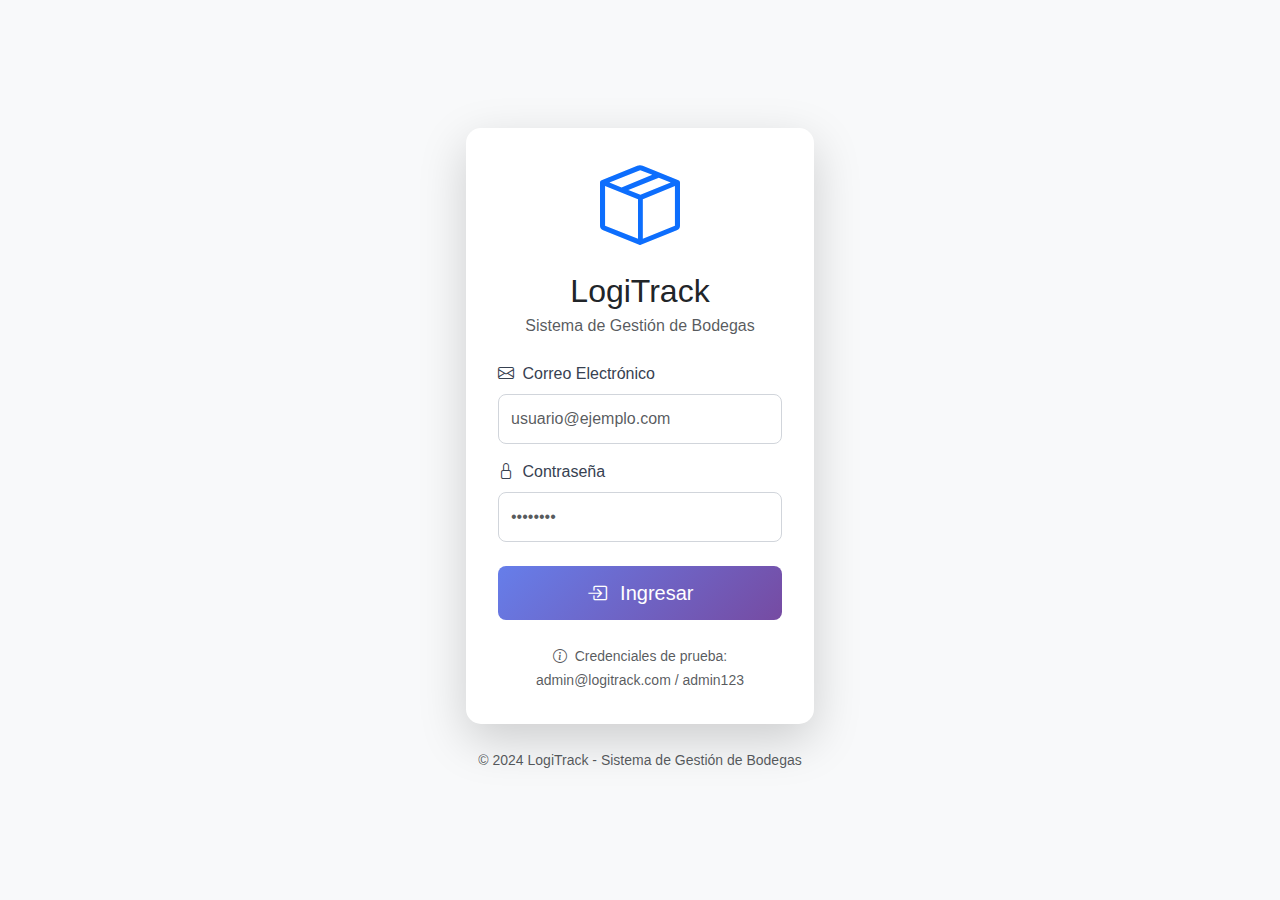
<file: logitrack-frontend/productos.html>
<!DOCTYPE html>
<html lang="es">
<head>
    <meta charset="UTF-8">
    <meta name="viewport" content="width=device-width, initial-scale=1.0">
    <title>Productos - LogiTrack</title>
    
    <!-- Bootstrap CSS -->
    <link href="https://cdn.jsdelivr.net/npm/bootstrap@5.3.0/dist/css/bootstrap.min.css" rel="stylesheet">
    
    <!-- Bootstrap Icons -->
    <link rel="stylesheet" href="https://cdn.jsdelivr.net/npm/bootstrap-icons@1.11.0/font/bootstrap-icons.css">
    
    <!-- Custom CSS -->
    <link rel="stylesheet" href="css/style.css">
</head>
<body>

    <!-- Navbar -->
    <nav class="navbar navbar-expand-lg navbar-dark">
        <div class="container-fluid">
            <a class="navbar-brand" href="dashboard.html">
                <i class="bi bi-box-seam me-2"></i>
                LogiTrack
            </a>
            <button class="navbar-toggler" type="button" data-bs-toggle="collapse" data-bs-target="#navbarNav">
                <span class="navbar-toggler-icon"></span>
            </button>
            <div class="collapse navbar-collapse" id="navbarNav">
                <ul class="navbar-nav me-auto">
                    <li class="nav-item">
                        <a class="nav-link" href="dashboard.html">
                            <i class="bi bi-speedometer2 me-1"></i>Dashboard
                        </a>
                    </li>
                    <li class="nav-item">
                        <a class="nav-link" href="bodegas.html">
                            <i class="bi bi-building me-1"></i>Bodegas
                        </a>
                    </li>
                    <li class="nav-item">
                        <a class="nav-link" href="productos.html">
                            <i class="bi bi-box me-1"></i>Productos
                        </a>
                    </li>
                    <li class="nav-item">
                        <a class="nav-link" href="movimientos.html">
                            <i class="bi bi-arrow-left-right me-1"></i>Movimientos
                        </a>
                    </li>
                </ul>
                <ul class="navbar-nav">
                    <li class="nav-item dropdown">
                        <a class="nav-link dropdown-toggle" href="#" role="button" data-bs-toggle="dropdown">
                            <i class="bi bi-person-circle me-1"></i>
                            <span id="userName">Usuario</span>
                        </a>
                        <ul class="dropdown-menu dropdown-menu-end">
                            <li>
                                <span class="dropdown-item-text">
                                    <small class="text-muted" id="userEmail">usuario@ejemplo.com</small>
                                </span>
                            </li>
                            <li><hr class="dropdown-divider"></li>
                            <li>
                                <a class="dropdown-item text-danger" href="#" onclick="logout()">
                                    <i class="bi bi-box-arrow-right me-2"></i>Cerrar Sesión
                                </a>
                            </li>
                        </ul>
                    </li>
                </ul>
            </div>
        </div>
    </nav>

    <!-- Contenido principal -->
    <div class="container-fluid mt-4">
        
        <!-- Encabezado -->
        <div class="row mb-4">
            <div class="col-md-6">
                <h2 class="mb-1">
                    <i class="bi bi-box me-2"></i>
                    Gestión de Productos
                </h2>
                <p class="text-muted">Administra el catálogo de productos</p>
            </div>
            <div class="col-md-6 text-md-end">
                <button class="btn btn-primary" data-bs-toggle="modal" data-bs-target="#modalProducto" onclick="openCreateModal()">
                    <i class="bi bi-plus-circle me-2"></i>
                    Nuevo Producto
                </button>
            </div>
        </div>

        <!-- Contenedor de alertas -->
        <div id="alertContainer"></div>

        <!-- Filtros -->
        <div class="row mb-3">
            <div class="col-md-4">
                <div class="input-group">
                    <span class="input-group-text">
                        <i class="bi bi-search"></i>
                    </span>
                    <input type="text" class="form-control" id="searchInput" placeholder="Buscar producto..." onkeyup="filterProducts()">
                </div>
            </div>
            <div class="col-md-3">
                <select class="form-select" id="filterEstado" onchange="filterProducts()">
                    <option value="">Todos los estados</option>
                    <option value="true">Activos</option>
                    <option value="false">Inactivos</option>
                </select>
            </div>
            <div class="col-md-3">
                <select class="form-select" id="filterStock" onchange="filterProducts()">
                    <option value="">Todo el stock</option>
                    <option value="bajo">Stock bajo</option>
                    <option value="normal">Stock normal</option>
                </select>
            </div>
        </div>

        <!-- Tabla de productos -->
        <div class="row">
            <div class="col-12">
                <div class="table-container">
                    <div id="tableContainer">
                        <!-- Se llenará con JavaScript -->
                    </div>
                </div>
            </div>
        </div>

    </div>

    <!-- Modal para Crear/Editar Producto -->
    <div class="modal fade" id="modalProducto" tabindex="-1">
        <div class="modal-dialog modal-lg">
            <div class="modal-content">
                <div class="modal-header">
                    <h5 class="modal-title" id="modalTitle">
                        <i class="bi bi-box me-2"></i>
                        Nuevo Producto
                    </h5>
                    <button type="button" class="btn-close btn-close-white" data-bs-dismiss="modal"></button>
                </div>
                <div class="modal-body">
                    <form id="formProducto">
                        <input type="hidden" id="productoId">
                        
                        <div class="row">
                            <!-- Nombre -->
                            <div class="col-md-6 mb-3">
                                <label for="nombre" class="form-label">Nombre *</label>
                                <input type="text" class="form-control" id="nombre" required placeholder="Ej: Laptop HP">
                            </div>

                            <!-- SKU -->
                            <div class="col-md-6 mb-3">
                                <label for="sku" class="form-label">SKU *</label>
                                <input type="text" class="form-control" id="sku" required placeholder="Ej: LAP-HP-001">
                                <small class="text-muted">Código único del producto</small>
                            </div>

                            <!-- Descripción -->
                            <div class="col-12 mb-3">
                                <label for="descripcion" class="form-label">Descripción</label>
                                <textarea class="form-control" id="descripcion" rows="2" placeholder="Descripción del producto (opcional)"></textarea>
                            </div>

                            <!-- Precio Unitario -->
                            <div class="col-md-6 mb-3">
                                <label for="precioUnitario" class="form-label">Precio Unitario *</label>
                                <div class="input-group">
                                    <span class="input-group-text">$</span>
                                    <input type="number" class="form-control" id="precioUnitario" required min="0" step="0.01" placeholder="0.00">
                                </div>
                            </div>

                            <!-- Stock Actual -->
                            <div class="col-md-6 mb-3">
                                <label for="stockActual" class="form-label">Stock Actual *</label>
                                <input type="number" class="form-control" id="stockActual" required min="0" placeholder="0">
                            </div>

                            <!-- Stock Mínimo -->
                            <div class="col-md-6 mb-3">
                                <label for="stockMinimo" class="form-label">Stock Mínimo *</label>
                                <input type="number" class="form-control" id="stockMinimo" required min="0" placeholder="0">
                                <small class="text-muted">Nivel de alerta de stock bajo</small>
                            </div>

                            <!-- Unidad de Medida -->
                            <div class="col-md-6 mb-3">
                                <label for="unidadMedida" class="form-label">Unidad de Medida *</label>
                                <select class="form-select" id="unidadMedida" required>
                                    <option value="">Seleccionar...</option>
                                    <option value="UNIDAD">Unidad</option>
                                    <option value="CAJA">Caja</option>
                                    <option value="PAQUETE">Paquete</option>
                                    <option value="KG">Kilogramo</option>
                                    <option value="LITRO">Litro</option>
                                    <option value="METRO">Metro</option>
                                </select>
                            </div>

                            <!-- Estado (solo en edición) -->
                            <div class="col-md-6 mb-3" id="estadoContainer" style="display: none;">
                                <label for="activo" class="form-label">Estado</label>
                                <select class="form-select" id="activo">
                                    <option value="true">Activo</option>
                                    <option value="false">Inactivo</option>
                                </select>
                            </div>
                        </div>

                    </form>
                </div>
                <div class="modal-footer">
                    <button type="button" class="btn btn-secondary" data-bs-dismiss="modal">
                        <i class="bi bi-x-circle me-2"></i>
                        Cancelar
                    </button>
                    <button type="button" class="btn btn-primary" id="btnGuardar" onclick="saveProducto()">
                        <i class="bi bi-check-circle me-2"></i>
                        Guardar
                    </button>
                </div>
            </div>
        </div>
    </div>

    <!-- Bootstrap JS -->
    <script src="https://cdn.jsdelivr.net/npm/bootstrap@5.3.0/dist/js/bootstrap.bundle.min.js"></script>
    
    <!-- Scripts personalizados -->
    <script src="js/api.js"></script>
    <script src="js/main.js"></script>
    
    <!-- Script de productos -->
    <script>
        // ============================================
        // PRODUCTOS - LÓGICA PRINCIPAL
        // ============================================

        let modalProducto;
        let editingId = null;
        let allProductos = [];

        document.addEventListener('DOMContentLoaded', () => {
            // Inicializar modal
            modalProducto = new bootstrap.Modal(document.getElementById('modalProducto'));
            
            // Cargar productos
            loadProductos();
        });

        // ============================================
        // CARGAR PRODUCTOS
        // ============================================

        async function loadProductos() {
            const container = document.getElementById('tableContainer');
            
            try {
                showLoading('tableContainer');
                
                allProductos = await productosAPI.getAll();
                
                if (allProductos.length === 0) {
                    showNoData('tableContainer', 'No hay productos registrados');
                    return;
                }

                renderProductos(allProductos);

            } catch (error) {
                console.error('Error cargando productos:', error);
                showErrorAlert('Error al cargar los productos');
            }
        }

        // ============================================
        // RENDERIZAR PRODUCTOS
        // ============================================

        function renderProductos(productos) {
            const container = document.getElementById('tableContainer');

            let html = `
                <div class="table-responsive">
                    <table class="table table-hover">
                        <thead>
                            <tr>
                                <th>ID</th>
                                <th>SKU</th>
                                <th>Nombre</th>
                                <th>Precio</th>
                                <th>Stock Actual</th>
                                <th>Stock Mín.</th>
                                <th>Unidad</th>
                                <th>Estado</th>
                                <th>Acciones</th>
                            </tr>
                        </thead>
                        <tbody>
            `;

            productos.forEach(producto => {
                const stockBadge = producto.stockActual <= producto.stockMinimo 
                    ? '<span class="badge badge-warning">Bajo</span>'
                    : '<span class="badge badge-success">Normal</span>';

                html += `
                    <tr>
                        <td><strong>#${producto.id}</strong></td>
                        <td><code>${producto.sku}</code></td>
                        <td><strong>${producto.nombre}</strong></td>
                        <td>${formatCurrency(producto.precioUnitario)}</td>
                        <td>
                            <strong>${formatNumber(producto.stockActual)}</strong>
                            ${stockBadge}
                        </td>
                        <td>${formatNumber(producto.stockMinimo)}</td>
                        <td><small>${producto.unidadMedida || 'N/A'}</small></td>
                        <td>
                            ${producto.activo 
                                ? '<span class="badge badge-success">Activo</span>' 
                                : '<span class="badge badge-danger">Inactivo</span>'}
                        </td>
                        <td>
                            <button class="btn btn-sm btn-info" onclick="openEditModal(${producto.id})" title="Editar">
                                <i class="bi bi-pencil"></i>
                            </button>
                            <button class="btn btn-sm btn-danger" onclick="deleteProducto(${producto.id}, '${producto.nombre}')" title="Eliminar">
                                <i class="bi bi-trash"></i>
                            </button>
                        </td>
                    </tr>
                `;
            });

            html += `
                        </tbody>
                    </table>
                </div>
            `;

            container.innerHTML = html;
        }

        // ============================================
        // FILTRAR PRODUCTOS
        // ============================================

        function filterProducts() {
            const searchTerm = document.getElementById('searchInput').value.toLowerCase();
            const filterEstado = document.getElementById('filterEstado').value;
            const filterStock = document.getElementById('filterStock').value;

            let filtered = allProductos;

            // Filtrar por búsqueda
            if (searchTerm) {
                filtered = filtered.filter(p => 
                    p.nombre.toLowerCase().includes(searchTerm) ||
                    p.sku.toLowerCase().includes(searchTerm)
                );
            }

            // Filtrar por estado
            if (filterEstado !== '') {
                filtered = filtered.filter(p => p.activo.toString() === filterEstado);
            }

            // Filtrar por stock
            if (filterStock === 'bajo') {
                filtered = filtered.filter(p => p.stockActual <= p.stockMinimo);
            } else if (filterStock === 'normal') {
                filtered = filtered.filter(p => p.stockActual > p.stockMinimo);
            }

            renderProductos(filtered);
        }

        // ============================================
        // ABRIR MODAL CREAR
        // ============================================

        function openCreateModal() {
            editingId = null;
            document.getElementById('modalTitle').innerHTML = '<i class="bi bi-box me-2"></i>Nuevo Producto';
            document.getElementById('formProducto').reset();
            document.getElementById('productoId').value = '';
            document.getElementById('estadoContainer').style.display = 'none';
        }

        // ============================================
        // ABRIR MODAL EDITAR
        // ============================================

        async function openEditModal(id) {
            try {
                editingId = id;
                
                const producto = await productosAPI.getById(id);
                
                document.getElementById('modalTitle').innerHTML = '<i class="bi bi-pencil me-2"></i>Editar Producto';
                document.getElementById('productoId').value = producto.id;
                document.getElementById('nombre').value = producto.nombre;
                document.getElementById('sku').value = producto.sku;
                document.getElementById('descripcion').value = producto.descripcion || '';
                document.getElementById('precioUnitario').value = producto.precioUnitario;
                document.getElementById('stockActual').value = producto.stockActual;
                document.getElementById('stockMinimo').value = producto.stockMinimo;
                document.getElementById('unidadMedida').value = producto.unidadMedida || '';
                document.getElementById('activo').value = producto.activo.toString();
                document.getElementById('estadoContainer').style.display = 'block';
                
                modalProducto.show();
                
            } catch (error) {
                console.error('Error cargando producto:', error);
                showErrorAlert('Error al cargar el producto');
            }
        }

        // ============================================
        // GUARDAR PRODUCTO
        // ============================================

        async function saveProducto() {
            const form = document.getElementById('formProducto');
            
            if (!form.checkValidity()) {
                form.reportValidity();
                return;
            }

            const producto = {
                nombre: document.getElementById('nombre').value.trim(),
                sku: document.getElementById('sku').value.trim(),
                descripcion: document.getElementById('descripcion').value.trim() || null,
                precioUnitario: parseFloat(document.getElementById('precioUnitario').value),
                stockActual: parseInt(document.getElementById('stockActual').value),
                stockMinimo: parseInt(document.getElementById('stockMinimo').value),
                unidadMedida: document.getElementById('unidadMedida').value,
                activo: editingId ? document.getElementById('activo').value === 'true' : true
            };

            try {
                showButtonLoading('btnGuardar', 'Guardando...');

                if (editingId) {
                    await productosAPI.update(editingId, producto);
                    showSuccessAlert('Producto actualizado exitosamente');
                } else {
                    await productosAPI.create(producto);
                    showSuccessAlert('Producto creado exitosamente');
                }

                modalProducto.hide();
                form.reset();
                await loadProductos();

            } catch (error) {
                console.error('Error guardando producto:', error);
                showErrorAlert(error.message || 'Error al guardar el producto');
            } finally {
                hideButtonLoading('btnGuardar');
            }
        }

        // ============================================
        // ELIMINAR PRODUCTO
        // ============================================

        async function deleteProducto(id, nombre) {
            if (!confirmDelete(nombre)) {
                return;
            }

            try {
                await productosAPI.delete(id);
                showSuccessAlert('Producto eliminado exitosamente');
                await loadProductos();
                
            } catch (error) {
                console.error('Error eliminando producto:', error);
                showErrorAlert(error.message || 'Error al eliminar el producto');
            }
        }

    </script>

</body>
</html>
</file>
<file: logitrack-frontend/css/style.css>
:root {
    --primary-color: #667eea;
    --secondary-color: #764ba2;
    --success-color: #10b981;
    --danger-color: #ef4444;
    --warning-color: #f59e0b;
    --info-color: #3b82f6;
    --dark: #1f2937;
    --light: #f3f4f6;
}

/* Reset básico */
* {
    margin: 0;
    padding: 0;
    box-sizing: border-box;
}

body {
    font-family: 'Segoe UI', Tahoma, Geneva, Verdana, sans-serif;
    background-color: #f8f9fa;
    color: #333;
}

/* ============================================
   LOGIN PAGE
   ============================================ */

.min-vh-100 {
    min-height: 100vh;
}

.card {
    border-radius: 15px;
    border: none;
    box-shadow: 0 4px 6px rgba(0, 0, 0, 0.1);
}

.card-body {
    padding: 2rem;
}

/* Botones */
.btn {
    padding: 0.75rem 1.5rem;
    font-weight: 500;
    border-radius: 8px;
    transition: all 0.3s ease;
    border: none;
}

.btn:hover {
    transform: translateY(-2px);
    box-shadow: 0 4px 12px rgba(0,0,0,0.15);
}

.btn-primary {
    background: linear-gradient(135deg, var(--primary-color) 0%, var(--secondary-color) 100%);
    color: white;
}

.btn-primary:hover {
    background: linear-gradient(135deg, var(--secondary-color) 0%, var(--primary-color) 100%);
}

.btn-success {
    background-color: var(--success-color);
    color: white;
}

.btn-danger {
    background-color: var(--danger-color);
    color: white;
}

.btn-warning {
    background-color: var(--warning-color);
    color: white;
}

.btn-info {
    background-color: var(--info-color);
    color: white;
}

.btn-sm {
    padding: 0.4rem 1rem;
    font-size: 0.875rem;
}

/* Inputs */
.form-control {
    padding: 0.75rem;
    border-radius: 8px;
    border: 1px solid #d1d5db;
    transition: all 0.3s ease;
}

.form-control:focus {
    border-color: var(--primary-color);
    box-shadow: 0 0 0 3px rgba(102, 126, 234, 0.1);
    outline: none;
}

.form-label {
    font-weight: 500;
    margin-bottom: 0.5rem;
    color: #374151;
}

/* Alertas */
.alert {
    border-radius: 10px;
    border: none;
    padding: 1rem;
    margin-bottom: 1rem;
}

.alert-success {
    background-color: #d1fae5;
    color: #065f46;
}

.alert-danger {
    background-color: #fee2e2;
    color: #991b1b;
}

.alert-warning {
    background-color: #fef3c7;
    color: #92400e;
}

.alert-info {
    background-color: #dbeafe;
    color: #1e40af;
}

/* ============================================
   NAVBAR
   ============================================ */

.navbar {
    background: linear-gradient(135deg, var(--primary-color) 0%, var(--secondary-color) 100%);
    box-shadow: 0 2px 4px rgba(0,0,0,0.1);
    padding: 1rem 0;
}

.navbar-brand {
    font-size: 1.5rem;
    font-weight: bold;
    color: white !important;
}

.nav-link {
    color: rgba(255, 255, 255, 0.9) !important;
    padding: 0.5rem 1rem !important;
    transition: all 0.3s ease;
}

.nav-link:hover {
    color: white !important;
    background-color: rgba(255, 255, 255, 0.1);
    border-radius: 8px;
}

/* ============================================
   DASHBOARD
   ============================================ */

.stat-card {
    border-radius: 15px;
    padding: 1.5rem;
    background: white;
    border-left: 4px solid var(--primary-color);
    transition: all 0.3s ease;
    margin-bottom: 1.5rem;
}

.stat-card:hover {
    transform: translateY(-5px);
    box-shadow: 0 8px 16px rgba(0,0,0,0.1);
}

.stat-card h3 {
    font-size: 2rem;
    font-weight: bold;
    margin-bottom: 0.5rem;
}

.stat-card p {
    color: #6b7280;
    margin-bottom: 0;
}

.stat-card i {
    font-size: 3rem;
    opacity: 0.2;
}

/* ============================================
   TABLAS
   ============================================ */

.table-container {
    background: white;
    border-radius: 15px;
    padding: 1.5rem;
    box-shadow: 0 2px 4px rgba(0,0,0,0.05);
}

.table {
    margin-bottom: 0;
}

.table thead {
    background-color: #f9fafb;
}

.table thead th {
    border-bottom: 2px solid #e5e7eb;
    color: #374151;
    font-weight: 600;
    padding: 1rem;
}

.table tbody tr {
    transition: background-color 0.2s ease;
}

.table tbody tr:hover {
    background-color: #f9fafb;
}

.table tbody td {
    padding: 1rem;
    vertical-align: middle;
}

/* ============================================
   BADGES
   ============================================ */

.badge {
    padding: 0.5em 0.75em;
    font-weight: 500;
    border-radius: 6px;
}

.badge-success {
    background-color: #d1fae5;
    color: #065f46;
}

.badge-danger {
    background-color: #fee2e2;
    color: #991b1b;
}

.badge-warning {
    background-color: #fef3c7;
    color: #92400e;
}

.badge-info {
    background-color: #dbeafe;
    color: #1e40af;
}

/* ============================================
   MODAL
   ============================================ */

.modal-content {
    border-radius: 15px;
    border: none;
}

.modal-header {
    background: linear-gradient(135deg, var(--primary-color) 0%, var(--secondary-color) 100%);
    color: white;
    border-radius: 15px 15px 0 0;
    padding: 1.5rem;
}

.modal-title {
    font-weight: 600;
}

.modal-body {
    padding: 1.5rem;
}

.modal-footer {
    padding: 1rem 1.5rem;
    border-top: 1px solid #e5e7eb;
}

/* ============================================
   UTILIDADES
   ============================================ */

.cursor-pointer {
    cursor: pointer;
}

.text-truncate {
    white-space: nowrap;
    overflow: hidden;
    text-overflow: ellipsis;
}

.shadow-sm {
    box-shadow: 0 1px 2px rgba(0,0,0,0.05);
}

.shadow {
    box-shadow: 0 4px 6px rgba(0,0,0,0.1);
}

.shadow-lg {
    box-shadow: 0 10px 15px rgba(0,0,0,0.1);
}

/* Loading spinner */
.spinner-border-sm {
    width: 1rem;
    height: 1rem;
    border-width: 0.15em;
}

/* ============================================
   RESPONSIVE
   ============================================ */

@media (max-width: 768px) {
    .card-body {
        padding: 1.5rem;
    }
    
    .table-container {
        overflow-x: auto;
    }
    
    .stat-card h3 {
        font-size: 1.5rem;
    }
}

/* ============================================
   ANIMACIONES
   ============================================ */

@keyframes fadeIn {
    from {
        opacity: 0;
        transform: translateY(-10px);
    }
    to {
        opacity: 1;
        transform: translateY(0);
    }
}

.fade-in {
    animation: fadeIn 0.5s ease;
}

@keyframes slideIn {
    from {
        opacity: 0;
        transform: translateX(-20px);
    }
    to {
        opacity: 1;
        transform: translateX(0);
    }
}

.slide-in {
    animation: slideIn 0.4s ease;
}
</file>
